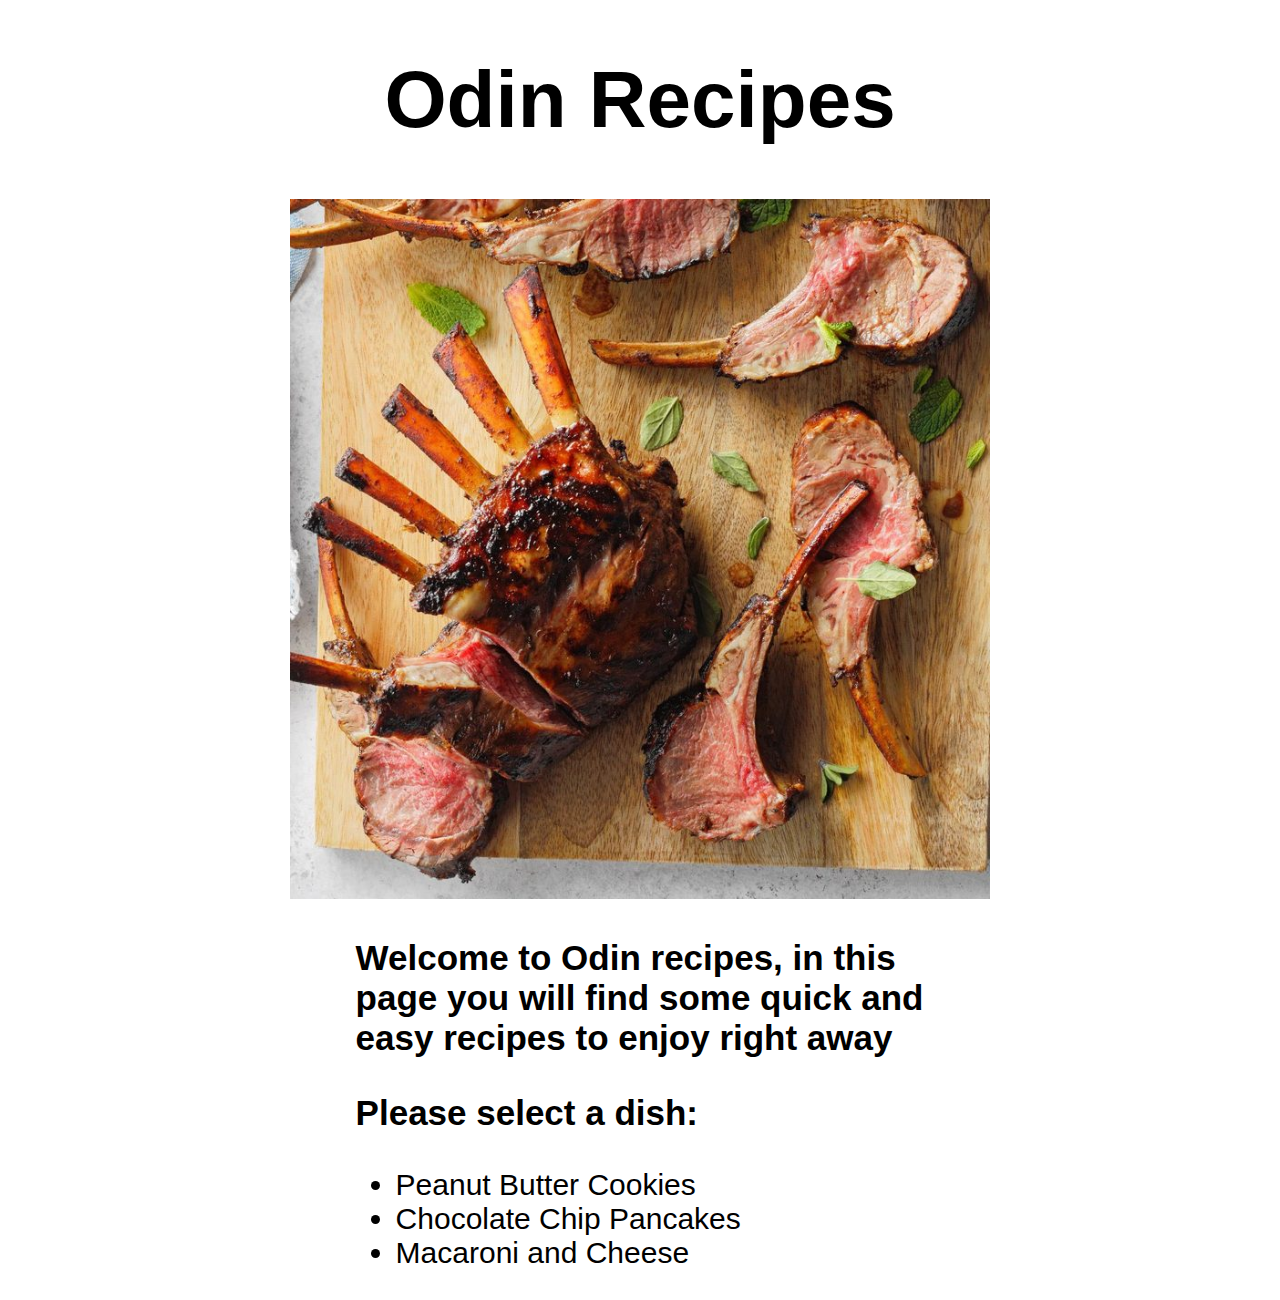
<file: index.html>
<!DOCTYPE html>
<html lang="en">

<head>
    <meta charset="UTF-8">
    <meta http-equiv="X-UA-Compatible" content="IE=edge">
    <meta name="viewport" content="width=device-width, initial-scale=1.0">
    <link rel="stylesheet" href="./css/homepage.css">
    <title>Odin Recipes</title>
</head>

<body>
    <h1>Odin Recipes</h1>
    <img id="home-img" src="./img/home.jpg">
    <div class="para">
        <h3 id="sub-heading">Welcome to Odin recipes, in this page you will find some quick and easy recipes to enjoy
            right away</h3>


        <h3 id="para-h">Please select a dish:</h3>
    </div>
    <div class="para list">
        <ul>
            <li><a class="list" href="./recipes/peanut-butter-cookies.html">Peanut Butter Cookies</a></li>
            <li><a class="list" href="./recipes/chocolate-chip-pancakes.html">Chocolate Chip Pancakes</a></li>
            <li><a class="list" href="./recipes/macoroni-and-cheese.html">Macaroni and Cheese</a></li>
        </ul>
    </div>
</body>

</html>
</file>
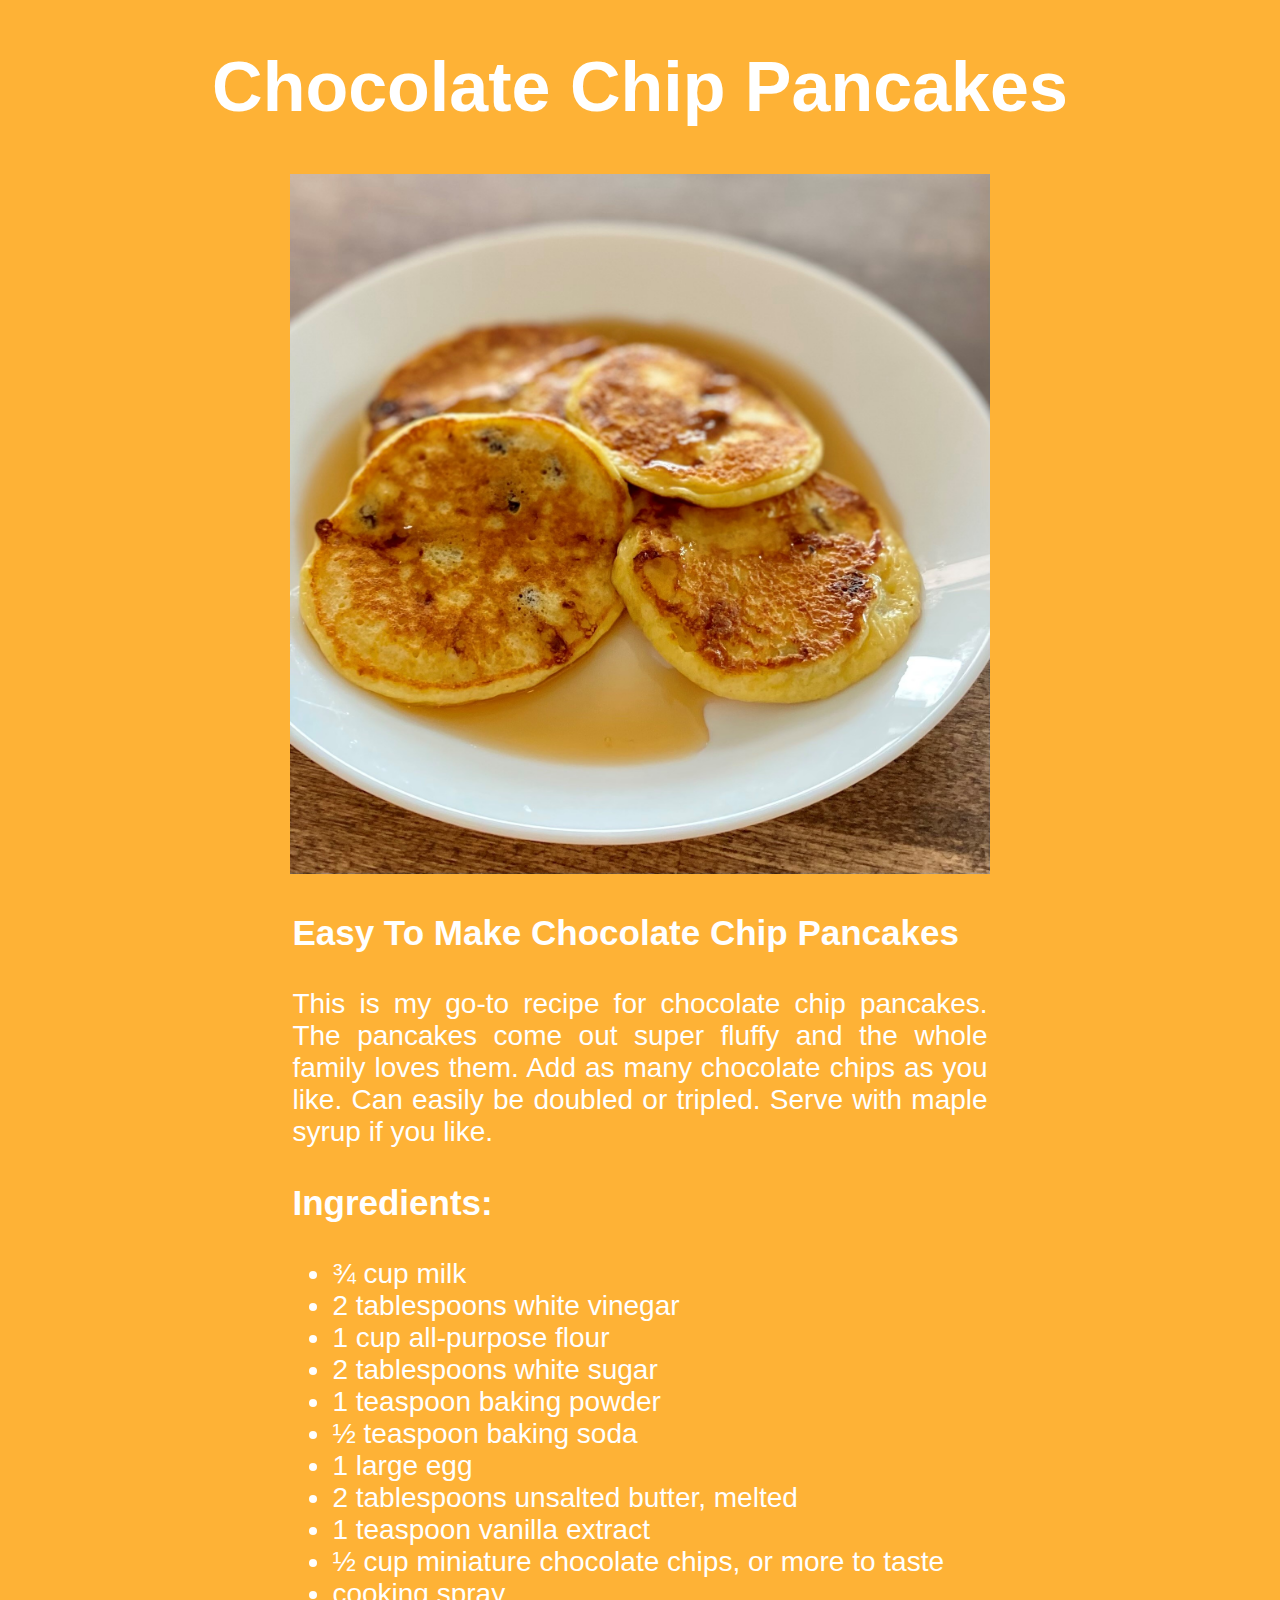
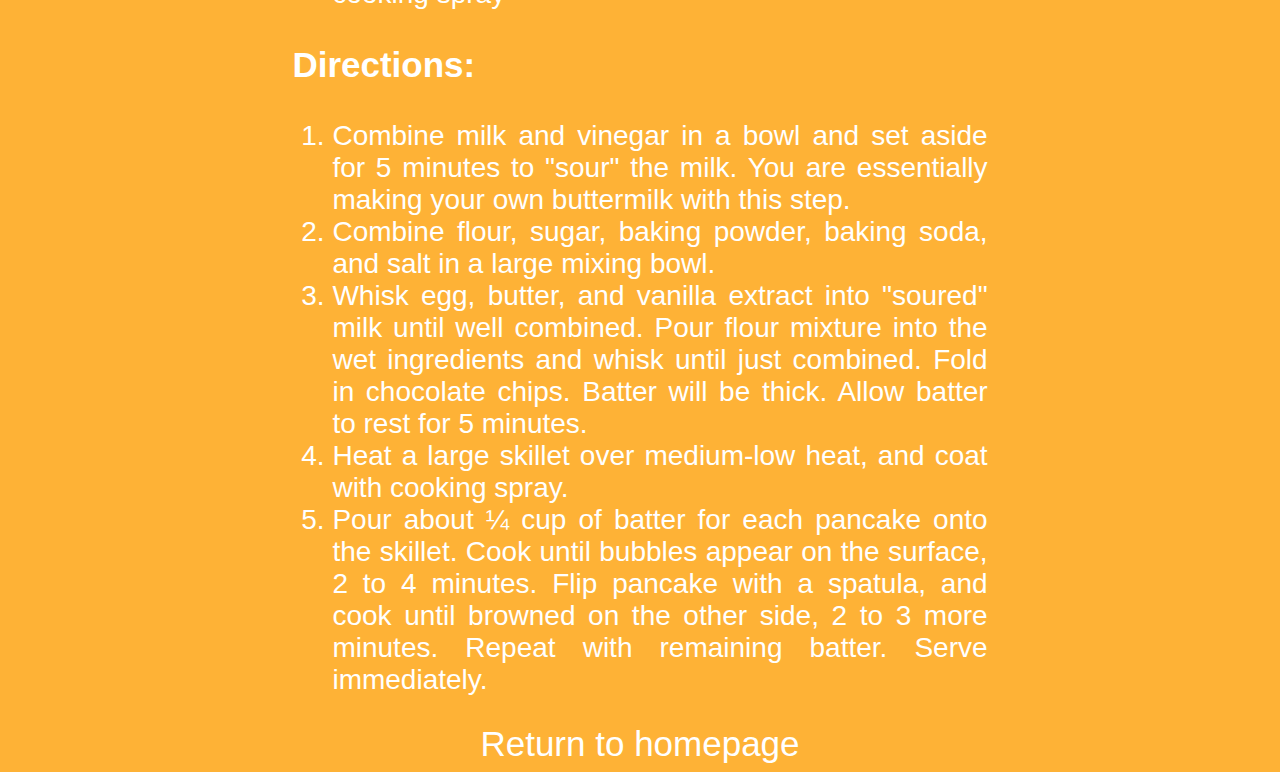
<file: recipes/chocolate-chip-pancakes.html>
<!DOCTYPE html>
<html lang="en">

<head>
    <meta charset="UTF-8">
    <meta http-equiv="X-UA-Compatible" content="IE=edge">
    <meta name="viewport" content="width=device-width, initial-scale=1.0">
    <link rel="stylesheet" href="../css/pancakes.css">
    <title>Chocolate Chip Pancakes</title>
</head>

<body>
    <h1 id="dish-name">Chocolate Chip Pancakes</h1>
    <img id="pancake-img" src="../img/pancakes.jpeg" alt="image of pancakes">

    <h3 class="para-h">Easy To Make Chocolate Chip Pancakes</h3>
    <div class="para">
        <p>
            This is my go-to recipe for chocolate chip pancakes.
            The pancakes come out super fluffy and the whole family loves them. Add as many chocolate chips as you like.
            Can
            easily be doubled or tripled.
            Serve with maple syrup if you like.
        </p>
    </div>

    <h3 class="para-h">Ingredients:</h3>
    <div class="para">
        <ul>
            <li>¾ cup milk</li>
            <li>2 tablespoons white vinegar</li>
            <li>1 cup all-purpose flour</li>
            <li>2 tablespoons white sugar </li>
            <li>1 teaspoon baking powder </li>
            <li>½ teaspoon baking soda </li>
            <li>1 large egg </li>
            <li>2 tablespoons unsalted butter, melted </li>
            <li>1 teaspoon vanilla extract</li>
            <li>½ cup miniature chocolate chips, or more to taste </li>
            <li>cooking spray </li>
        </ul>
    </div>

    <h3 class="para-h">Directions:</h3>
    <div class="para">
        <ol>
            <li>Combine milk and vinegar in a bowl and set aside for 5 minutes to "sour" the milk.
                You are essentially making your own buttermilk with this step.</li>
            <li>
                Combine flour, sugar, baking powder, baking soda, and salt in a large mixing bowl.
            </li>
            <li>Whisk egg, butter, and vanilla extract into "soured" milk until well combined. Pour flour mixture into
                the
                wet ingredients and whisk until just combined. Fold in chocolate chips.
                Batter will be thick. Allow batter to rest for 5 minutes.</li>
            <li>Heat a large skillet over medium-low heat, and coat with cooking spray.</li>
            <li>Pour about ¼ cup of batter for each pancake onto the skillet. Cook until bubbles appear on the surface,
                2 to
                4 minutes. Flip pancake with a spatula, and cook until browned on the other side, 2 to 3 more minutes.
                Repeat with remaining batter. Serve immediately.</li>
        </ol>
    </div>

    <a id="homebtn" href="../index.html">Return to homepage</a>
</body>

</html>
</file>
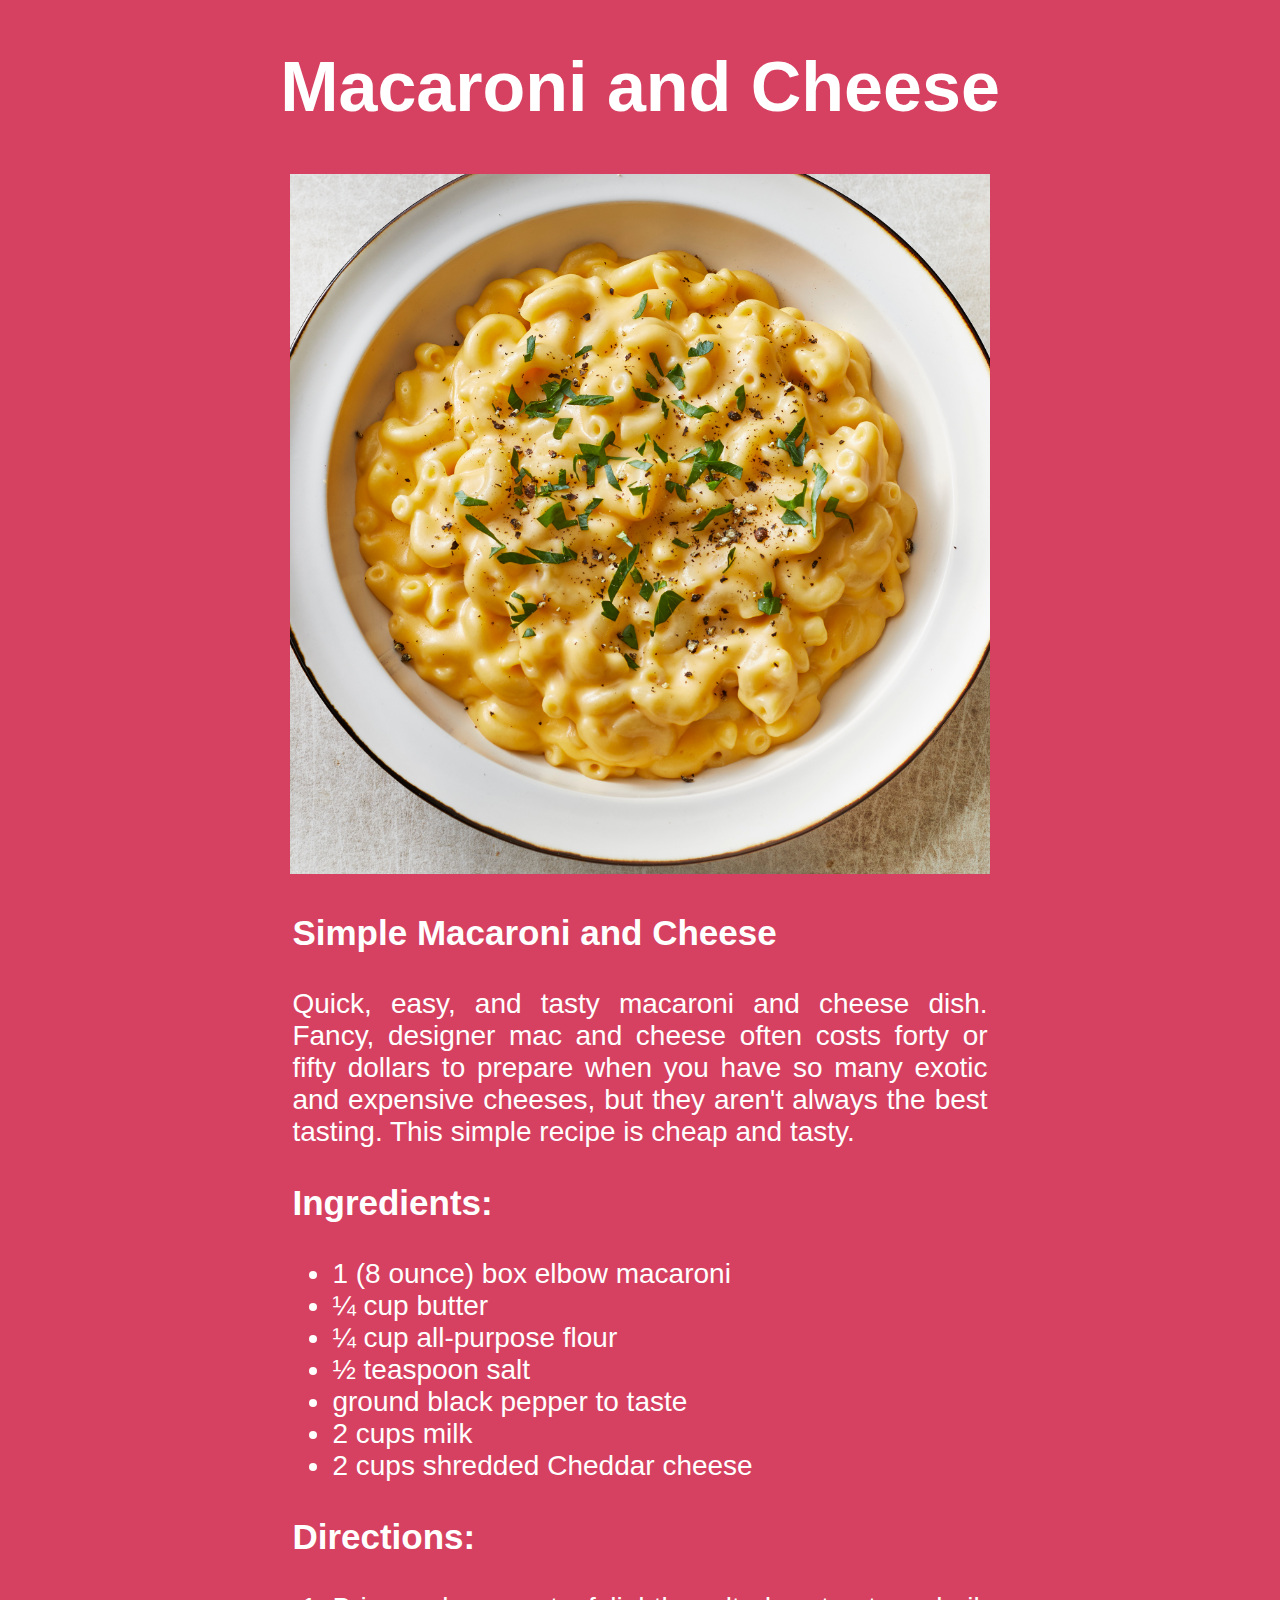
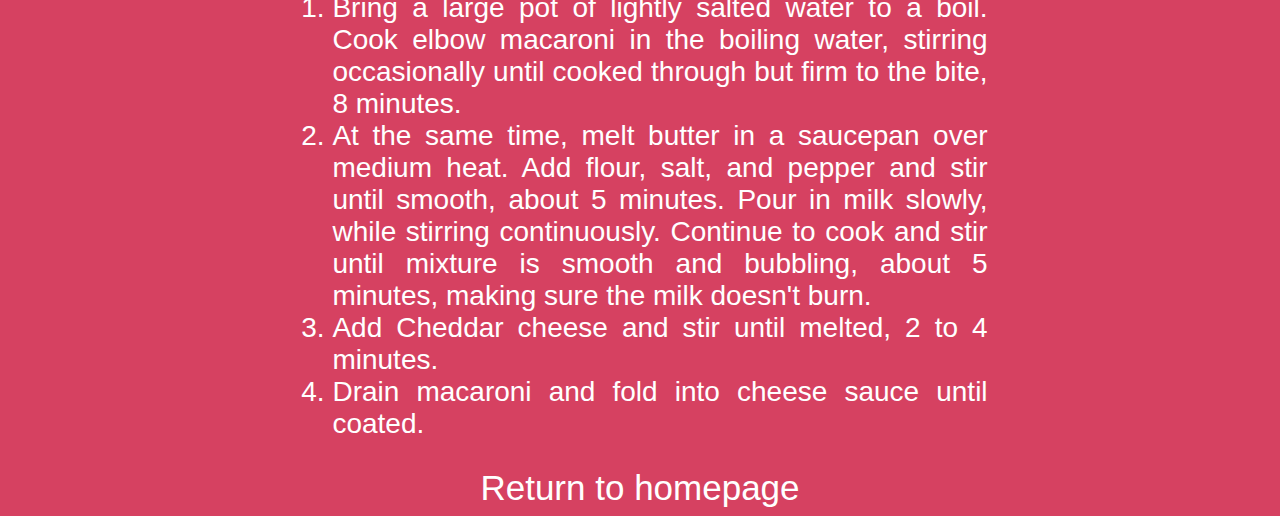
<file: recipes/macoroni-and-cheese.html>
<!DOCTYPE html>
<html lang="en">

<head>
    <meta charset="UTF-8">
    <meta http-equiv="X-UA-Compatible" content="IE=edge">
    <meta name="viewport" content="width=device-width, initial-scale=1.0">
    <link rel="stylesheet" href="../css/macaroni.css">
    <title>Macaroni and Cheese</title>
</head>

<body>
    <h1 id="dish-name">Macaroni and Cheese</h1>
    <img id="macaroni-img" src="../img/macaroni-cheese.jpeg" alt="image of macaroni-cheese">

    <h3 class="para-h">Simple Macaroni and Cheese</h3>
    <div class="para">
        <p>
            Quick, easy, and tasty macaroni and cheese dish.
            Fancy, designer mac and cheese often costs forty or fifty dollars to prepare when you have so many exotic
            and
            expensive cheeses, but they aren't always the best tasting.
            This simple recipe is cheap and tasty.
        </p>
    </div>

    <h3 class="para-h">Ingredients:</h3>
    <div class="para">
        <ul>
            <li>1 (8 ounce) box elbow macaroni</li>
            <li>¼ cup butter </li>
            <li>¼ cup all-purpose flour </li>
            <li>½ teaspoon salt </li>
            <li>ground black pepper to taste </li>
            <li>2 cups milk </li>
            <li>2 cups shredded Cheddar cheese </li>
        </ul>
    </div>

    <h3 class="para-h">Directions:</h3>
    <div class="para">
        <ol>
            <li>Bring a large pot of lightly salted water to a boil. Cook elbow macaroni in the boiling water,
                stirring occasionally until cooked through but firm to the bite, 8 minutes.</li>
            <li>
                At the same time, melt butter in a saucepan over medium heat.
                Add flour, salt, and pepper and stir until smooth, about 5 minutes. Pour in milk slowly, while stirring
                continuously. Continue to cook and stir until mixture is smooth and bubbling,
                about 5 minutes, making sure the milk doesn't burn.
            </li>
            <li>Add Cheddar cheese and stir until melted, 2 to 4 minutes.</li>
            <li>Drain macaroni and fold into cheese sauce until coated.</li>
        </ol>
    </div>

    <a id="homebtn" href="../index.html">Return to homepage</a>

</body>

</html>
</file>
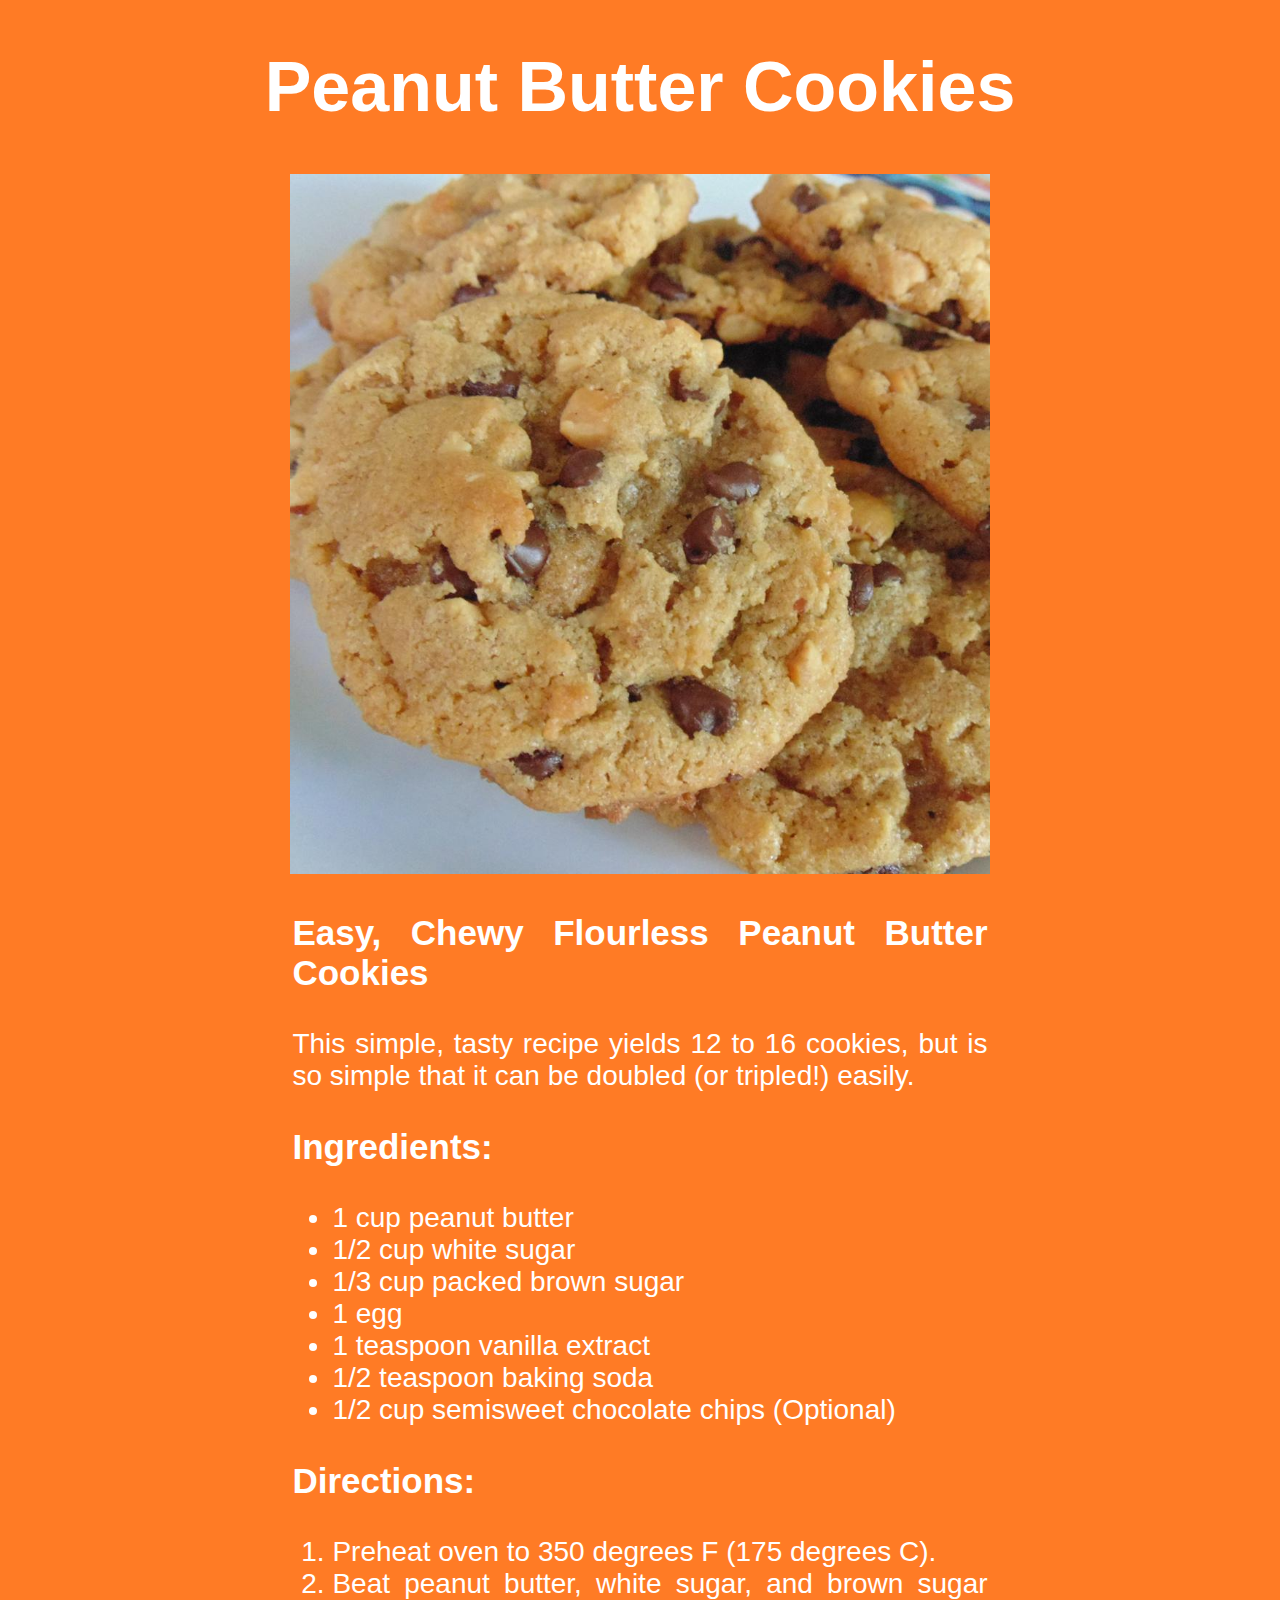
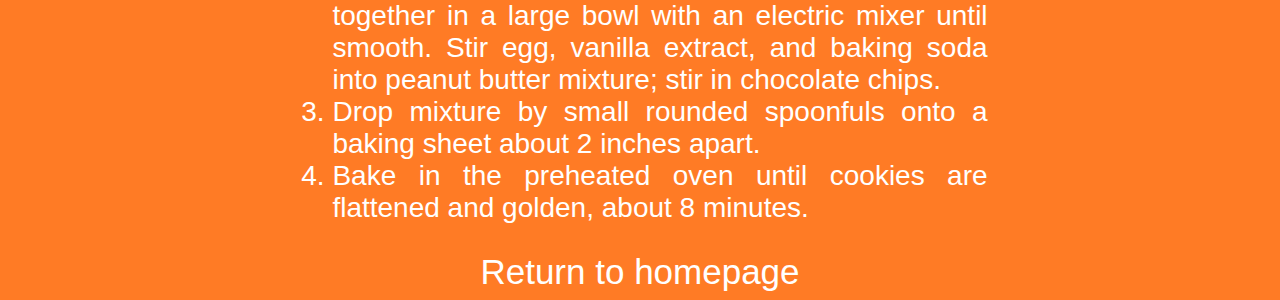
<file: recipes/peanut-butter-cookies.html>
<!DOCTYPE html>
<html lang="en">

<head>
    <meta charset="UTF-8">
    <meta http-equiv="X-UA-Compatible" content="IE=edge">
    <meta name="viewport" content="width=device-width, initial-scale=1.0">
    <link rel="stylesheet" href="../css/cookies.css">
    <title>Cookies</title>
</head>

<body>
    <h1>Peanut Butter Cookies</h1>
    <img id="cookie-img" src="../img/cookies.jpeg" alt="image of a cookie">


    <h3 class="para-h">Easy, Chewy Flourless Peanut Butter Cookies</h3>
    <div class="para">
        <p>
            This simple, tasty recipe yields 12 to 16 cookies, but is so simple that it can be doubled (or tripled!)
            easily.
        </p>
    </div>

    <h3 class="para-h">Ingredients:</h3>
    <div class="para">
        <ul>
            <li>1 cup peanut butter</li>
            <li>1/2 cup white sugar</li>
            <li>1/3 cup packed brown sugar</li>
            <li>1 egg</li>
            <li>1 teaspoon vanilla extract</li>
            <li>1/2 teaspoon baking soda</li>
            <li>1/2 cup semisweet chocolate chips (Optional)</li>
        </ul>
    </div>

    <h3 class="para-h">Directions:</h3>
    <div class="para">
        <ol>
            <li>Preheat oven to 350 degrees F (175 degrees C).</li>
            <li>
                Beat peanut butter, white sugar, and brown sugar together in a large bowl with an electric mixer
                until
                smooth. Stir egg, vanilla extract,
                and baking soda into peanut butter mixture; stir in chocolate chips.
            </li>
            <li>Drop mixture by small rounded spoonfuls onto a baking sheet about 2 inches apart.</li>
            <li>Bake in the preheated oven until cookies are flattened and golden, about 8 minutes.</li>
        </ol>
    </div>


    <a id="homebtn" href="../index.html">Return to homepage</a>
</body>

</html>
</file>
<file: css/homepage.css>
body {
    font-family: "Helvetica Neue", "Arial", sans-serif;
    text-align: center;
}

#home-img {
    width: 700px;
    margin-left: auto;
    margin-right: auto;
}

h1 {
    font-size: 80px;
}

#sub-heading,
#para-h {
    font-size: 35px;
}

.para {
    width: 45%;
    margin-left: auto;
    margin-right: auto;
}


#para-h,
.para {
    text-align: left;
}

.para.list,
.list {
    font-size: 30px;
    text-decoration: none;
    color: black;
}
</file>
<file: css/pancakes.css>
body {
    text-align: center;
    font-family: Helvetica, Arial, sans-serif;
    background-color: #feb236;
    color: white;
}

#dish-name {
    font-size: 70px;

}

#pancake-img {
    width: 700px;
    height: auto;
}

.para-h,
#homebtn {
    font-size: 35px
}

.para {
    font-size: 28px;
}

.para-h,
.para {
    text-align: left;
    margin-left: auto;
    margin-right: auto;
    width: 55%;
    text-align: justify;
}

#homebtn {
    text-decoration: none;
    color: white;
}
</file>
<file: css/macaroni.css>
body {
    text-align: center;
    font-family: Helvetica, Arial, sans-serif;
    background-color: #d64161;
    color: white;
}

#dish-name {
    font-size: 70px;

}

#macaroni-img {
    width: 700px;
    height: auto;
}

.para-h,
#homebtn {
    font-size: 35px
}

.para {
    font-size: 28px;
}

.para-h,
.para {
    text-align: left;
    margin-left: auto;
    margin-right: auto;
    width: 55%;
    text-align: justify;
}

#homebtn {
    text-decoration: none;
    color: white;
}
</file>
<file: css/cookies.css>
body {
    text-align: center;
    font-family: Helvetica, Arial, sans-serif;
    background-color: #ff7b25;
    color: white;
}

h1 {
    font-size: 70px;

}

#cookie-img {
    width: 700px;
    height: auto;
}

.para-h,
#homebtn {
    font-size: 35px
}

.para {
    font-size: 28px;
}

.para-h,
.para {
    text-align: left;
    margin-left: auto;
    margin-right: auto;
    width: 55%;
    text-align: justify;
}

#homebtn {
    text-decoration: none;
    color: white;
}
</file>
